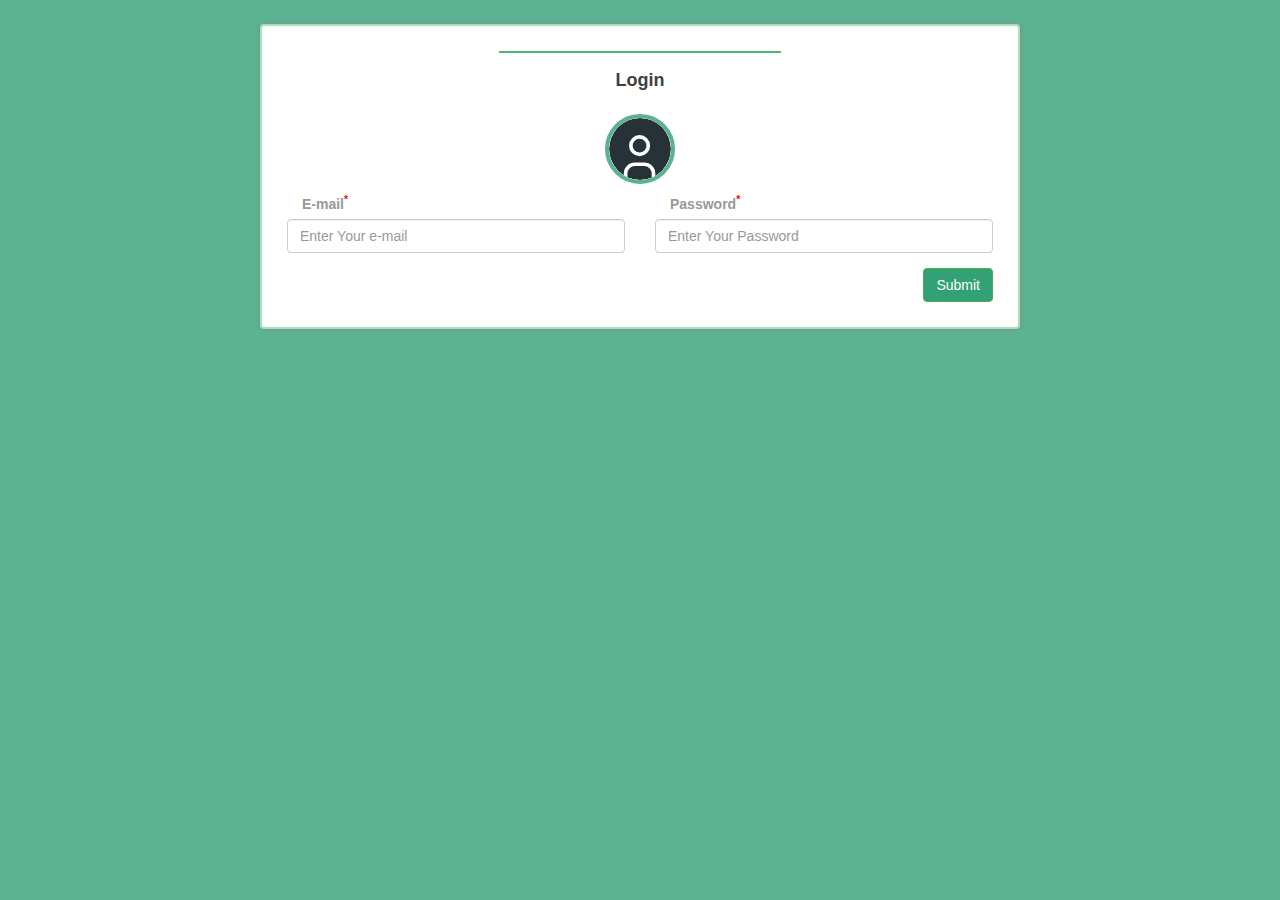
<file: html/login.html>
<!DOCTYPE html>
<html lang="en">

<head>
    <meta charset="UTF-8">
    <meta name="description" content=" Registration template in html.">
    <meta name="keywords" content="Login page">
    <meta name="author" content="Adewunmi Oladele">
    <meta http-equiv="X-UA-Compatible" content="IE=edge">
    <meta name="viewport" content="width=device-width, initial-scale=1.0">
    <link rel="stylesheet" href="https://fonts.googleapis.com/icon?family=Material+Icons">
    <link rel="stylesheet" href="https://maxcdn.bootstrapcdn.com/font-awesome/4.5.0/css/font-awesome.min.css">
    <link rel="stylesheet" href="https://maxcdn.bootstrapcdn.com/bootstrap/3.3.7/css/bootstrap.min.css"> 
    <Link rel="stylesheet" href="signup.css">
    <title>Login | Page </title>
</head>

<body>

    <form action="/html/success.html" target="_blank" method="post" >

        <div class="container container-table">
            <div class="row vertical-center-row">
                <div class="col-xs-12 col-sm-8 col-sm-offset-2 no-email-main-div">

                    <hr>
                    <div class="row">
                        <p class="head-msg">Login</p>
                        <div class="col-xs-2 col-xs-offset-5 text-center column-div">

                            <img alt="user_407qlgbwptp" src="/task/user_web-1598433228.svg" class="avatar">
                        </div>
                    

                            <div class="col-sm-6">
                                <div class="form-group" style="margin-right:0px !important;">
                                    <label class="col-sm-12 " for="formGroupInput">E-mail<sup style="color:red;">*</sup>
                                    </label>
                                    <input class="form-control" type="email" name="email" required="required"
                                        id="formGroupInput" placeholder="Enter Your e-mail">
                                </div>
                            </div>

                            <div class="col-sm-6">
                                <div class="form-group" style="margin-right:0px !important;">
                                    <label class="col-sm-12 " for="formGroupInput">Password<sup
                                            style="color:red;">*</sup>
                                    </label>
                                    <input class="form-control" type="password" name="Password" required="required"
                                        id="formGroupInput" aria-hidden="true" placeholder="Enter Your Password">
                                </div>
                            </div>

                            <div class="col-sm-12">
                                <button type="submit" class="btn btn-success accept-btn pull-right">Submit</button>
                            </div>

                        </div>
                    </div>
                </div>
            </div>
        </div>
    </form>
</body>

</html>
</file>
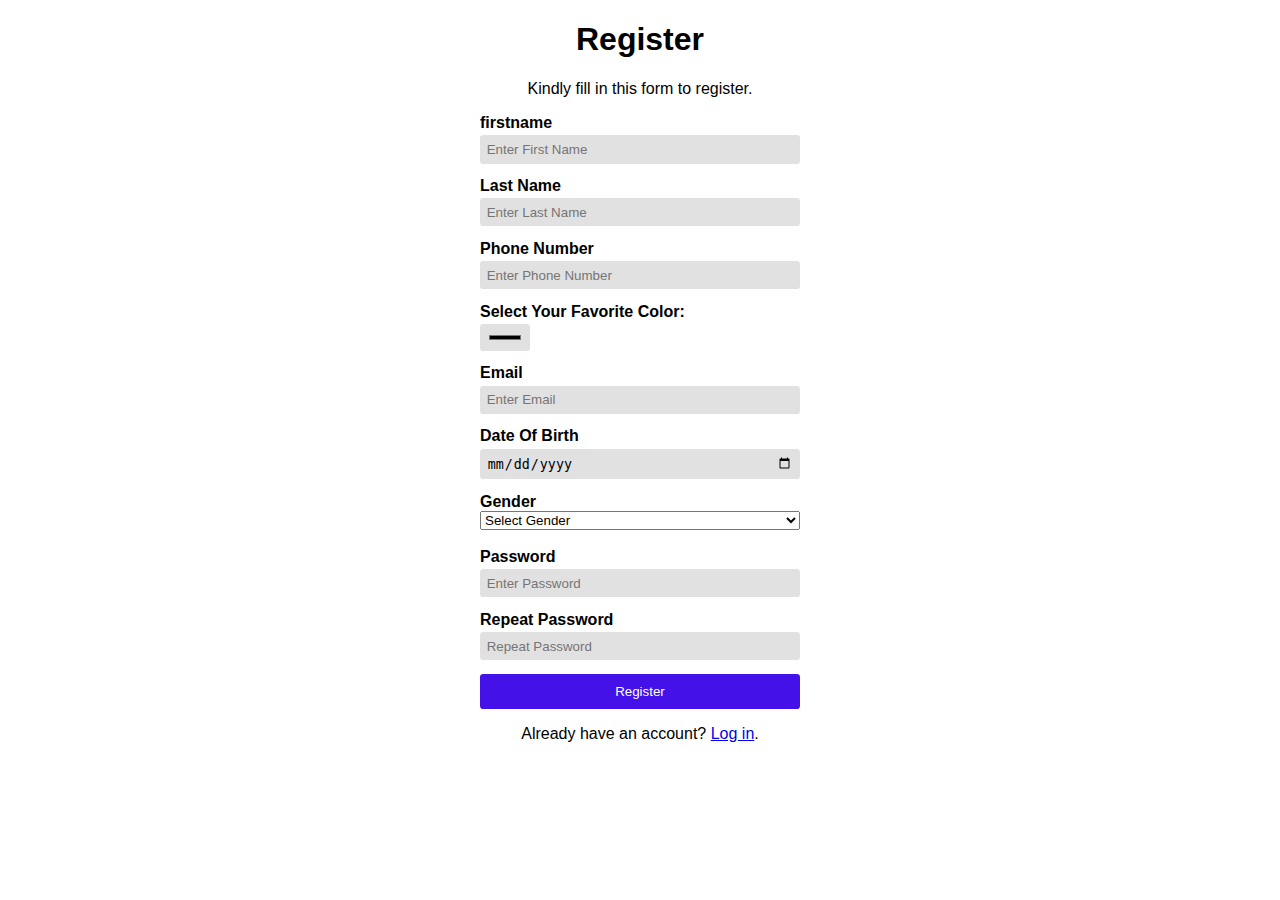
<file: html/register.html>
<!DOCTYPE html>
<html lang="en">
<head>
  <meta charset="UTF-8">
   <meta name="description" content=" Registration template in html.">
  <meta name="keywords" content="register page">
  <meta name="author" content="Adewunmi Oladele">
  <meta http-equiv="X-UA-Compatible" content="IE=edge">
  <meta name="viewport" content="width=device-width, initial-scale=1.0">
  <title>registration | Form </title>
  <link rel="stylesheet" href="styles.css">

</head>
<body>

<main>
  <h1>Register</h1>
  <p>Kindly fill in this form to register.</p>

  <form action="/html/success.html" target="_blank" >
    <div class="container">
     
      <label for="firstname"><b>firstname</b></label>
      <input
        type="text"
        placeholder="Enter First Name"
        name="firstname"
        id="firstname"
        required
      />

      <label for="lastname"><b>Last Name</b></label>
      <input
        type="text"
        placeholder="Enter Last Name"
        name="lastname"
        id="lastname"
        required
      />

      <label for="Phone"><b>Phone Number</b></label>
      <input
        type="tel"
        placeholder="Enter Phone Number"
        name="Phone"
        id="Phone"
        required
      />

      <label for="favcolor"><strong>Select Your Favorite Color:</strong> </label>
      <input 
        type="color" 
        id="favcolor" 
        name="favcolor" 
        required
      />
      
      <label for="email"><b>Email</b></label>
      <input
        type="email"
        placeholder="Enter Email"
        name="email"
        id="email"
        required
      />

      <label for="dob"><b>Date Of Birth</b></label>
      <input
        type="date"
        placeholder="Enter Date of Birth"
        name="dob"
        id="dob"
        required
      />

        <label class="col-sm-12 " for="formGroupInput"><strong>Gender</strong></label>
        <select name="gender" class="selectpicker form-control">
          <option value="" disabled="" selected="">Select Gender</option>
          <option value="male">Male</option>
          <option value="female">Female</option>
          <option value="other">Other</option>
      </select>
        <br>

      <label for="pwd"><b>Password</b></label>
      <input
        type="password"
        placeholder="Enter Password"
        name="pwd"
        id="pwd"
        required
      />

      <label for="pwd-repeat"><b>Repeat Password</b></label>
      <input
        type="password"
        placeholder="Repeat Password"
        name="pwd-repeat"
        id="pwd-repeat"
        required
      />

      <button type="submit">Register</button>
    </div>

    <section>
      <div>
        <p>Already have an account? <a href="login.html">Log in</a>.</p>
      </div>
    </form>
    </section>
</main>
</body>
</html>
</file>
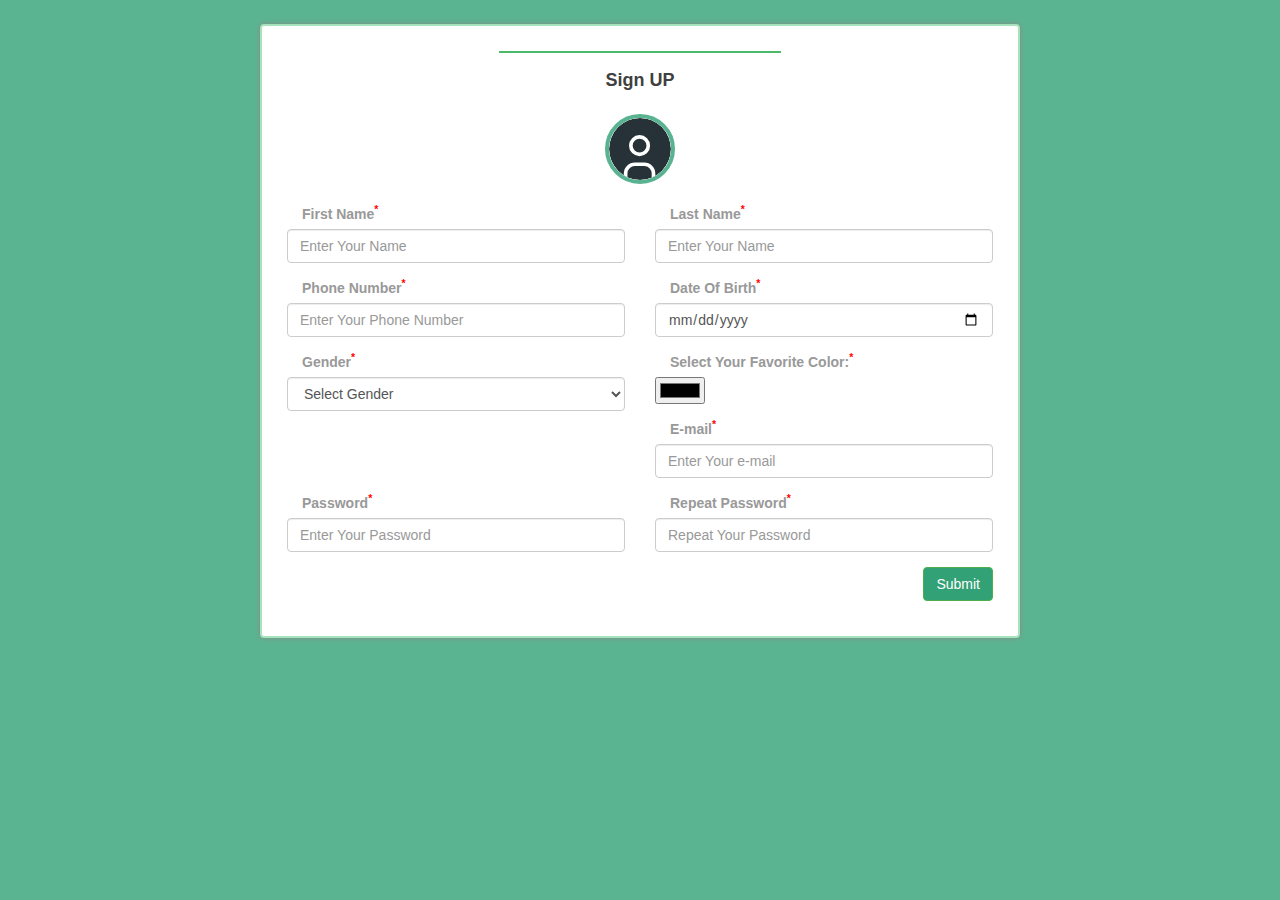
<file: html/signup.html>
<!DOCTYPE html>
<html lang="en">

<head>
    <meta charset="UTF-8">
    <meta name="description" content=" Registration template in html.">
    <meta name="keywords" content="register page">
    <meta name="author" content="Adewunmi Oladele">
    <meta http-equiv="X-UA-Compatible" content="IE=edge">
    <meta name="viewport" content="width=device-width, initial-scale=1.0">
    <link rel="stylesheet" href="https://fonts.googleapis.com/icon?family=Material+Icons">
    <link rel="stylesheet" href="https://maxcdn.bootstrapcdn.com/font-awesome/4.5.0/css/font-awesome.min.css">
    <link rel="stylesheet" href="https://maxcdn.bootstrapcdn.com/bootstrap/3.3.7/css/bootstrap.min.css"> 
    <Link rel="stylesheet" href="signup.css">
    <title>register | Page </title>
</head>

<body>

    <form action="/html/login.html" target="_blank" method="post" >

        <div class="container container-table">
            <div class="row vertical-center-row">
                <div class="col-xs-12 col-sm-8 col-sm-offset-2 no-email-main-div">

                    <hr>
                    <div class="row">
                        <p class="head-msg">Sign UP</p>
                        <div class="col-xs-2 col-xs-offset-5 text-center column-div">

                            <img alt="user_407qlgbwptp" src="/task/user_web-1598433228.svg" class="avatar">
                        </div>
                        <div class="col-xs-12 column-div">
                            <div class="col-sm-6">
                                <div class="form-group">
                                    <label class="col-sm-12 " for="formGroupInput">First Name<sup style="color:red;">*</sup></label>
                                    <input class="form-control typeahead" type="text" name="firstname" maxlength="50"
                                    required="required"
                                        placeholder="Enter Your Name">
                                </div>
                            </div>
                            <div class="col-sm-6">
                                <div class="form-group">
                                    <label class="col-sm-12 " for="formGroupInput">Last Name<sup style="color:red;">*</sup></label>
                                    <input class="form-control typeahead" type="text" name="lastname" maxlength="50"
                                    required="required"
                                        placeholder="Enter Your Name">
                                </div>
                            </div>

                            <div class="col-sm-6">
                                <div class="form-group">
                                    <label class="col-sm-12 " for="formGroupInput"><b>Phone Number</b><sup style="color:red;">*</sup></label>
                                    <input class="form-control typeahead" type="tel" name="Phone" autocomplete="off"
                                    required="required"
                                        id="formGroupInput" placeholder="Enter Your Phone Number">
                                </div>
                            </div>

                            <div class="col-sm-6">
                                <div class="form-group">
                                    <label class="col-sm-12 " for="formGroupInput">Date Of Birth<sup style="color:red;">*</sup></label>
                                    <input class="form-control typeahead" type="date" name="dateofbirth" maxlength="50"
                                    required="required"
                                        placeholder="Enter Your Date Of Birth">
                                </div>
                            </div>

                            <div class="col-sm-6">
                                <div class="form-group">
                                    <label class="col-sm-12 " for="formGroupInput">Gender<sup style="color:red;">*</sup></label>
                                    
                                    <select name="gender" 
                                    required="required"
                                    class="selectpicker form-control">
                                        <option value="" disabled selected>Select Gender</option>
                                        <option value="male">Male</option>
                                        <option value="female">Female</option>
                                        <option value="other">Other</option>
                                    </select>
                                </div>
                            </div>

                            <div class="col-sm-6">
                                <div class="form-group">
                                    <label class="col-sm-12 " for="favcolor">Select Your Favorite Color:<sup style="color:red;">*</sup></label>
                                    <input type="color"
                                    required="required"
                                    id="favcolor" name="favcolor">
                                </div>
                            </div>

                            <div class="col-sm-6">
                                <div class="form-group" style="margin-right:0px !important;">
                                    <label class="col-sm-12 " for="formGroupInput">E-mail<sup style="color:red;">*</sup>
                                    </label>
                                    <input class="form-control" type="email" name="email" required="required"
                                        id="formGroupInput" placeholder="Enter Your e-mail">
                                </div>
                            </div>

                            <div class="col-sm-6">
                                <div class="form-group" style="margin-right:0px !important;">
                                    <label class="col-sm-12 " for="formGroupInput">Password<sup
                                            style="color:red;">*</sup>
                                    </label>
                                    <input class="form-control" type="password" name="Password" required="required"
                                        id="formGroupInput" aria-hidden="true" placeholder="Enter Your Password">
                                </div>
                            </div>

                            <div class="col-sm-6">
                                <div class="form-group" style="margin-right:0px !important;">
                                    <label class="col-sm-12 " for="formGroupInput">Repeat Password<sup
                                            style="color:red;">*</sup>
                                    </label>
                                    <input class="form-control" type="password" name="re-password"
                                        required="required" id="formGroupInput" aria-hidden="true" placeholder="Repeat Your Password">
                                </div>
                            </div>

                            <div class="col-sm-12">
                                <button type="submit" class="btn btn-success accept-btn pull-right">Submit</button>
                            </div>

                        </div>
                    </div>
                </div>
            </div>
        </div>
    </form>
</body>

</html>
</file>
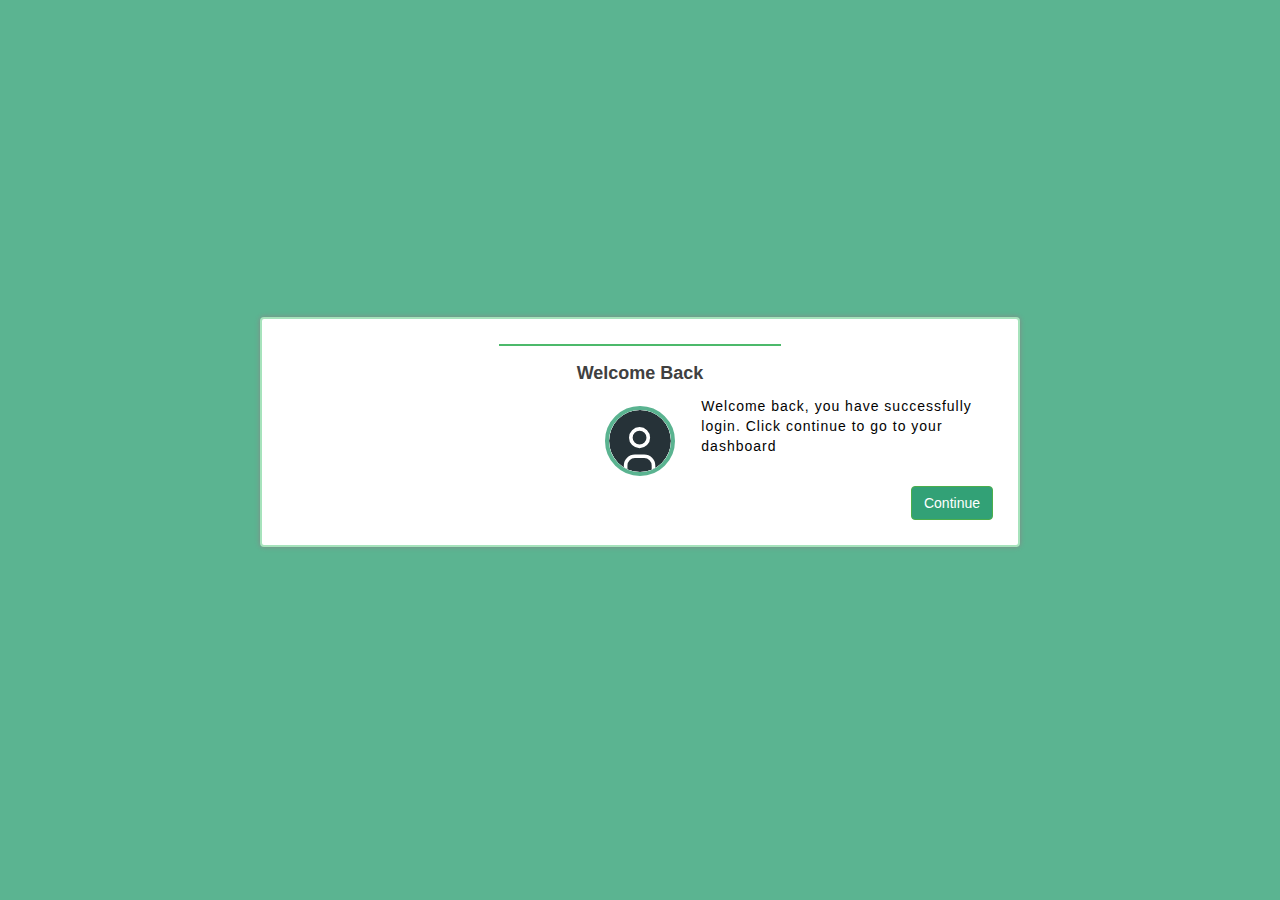
<file: html/success.html>
<!DOCTYPE html>
<html lang="en">

<head>
  <meta charset="UTF-8">
  <meta name="description" content=" Registration template in html.">
  <meta name="keywords" content="register page">
  <meta name="author" content="Adewunmi Oladele">
  <meta http-equiv="X-UA-Compatible" content="IE=edge">
  <meta name="viewport" content="width=device-width, initial-scale=1.0">
  <link rel="stylesheet" href="https://fonts.googleapis.com/icon?family=Material+Icons">
  <link rel="stylesheet" href="https://maxcdn.bootstrapcdn.com/font-awesome/4.5.0/css/font-awesome.min.css">
  <link rel="stylesheet" href="https://maxcdn.bootstrapcdn.com/bootstrap/3.3.7/css/bootstrap.min.css">
  <Link rel="stylesheet" href="signup.css">
  <title>Success | Page </title>
</head>

<body>


  <div class="container container-table">
    <div class="row vertical-center-row">
      <div class="col-xs-12 col-sm-8 col-sm-offset-2 no-email-main-div">

        <hr>
        <div class="row">
          <p class="head-msg">Welcome Back</p>
          <div class="col-xs-2 col-xs-offset-5 text-center column-div">

            <img alt="user_407qlgbwptp" src="/task/user_web-1598433228.svg" class="avatar">
          </div>

            <p id="message">
              Welcome back, you have successfully login. Click continue to go to your dashboard
              </p>

          <div class="col-sm-12" a href="#" >
            <button type="submit" class="btn btn-success accept-btn pull-right">Continue</button>
          </div>

        </div>
      </div>
    </div>
  </div>
</body>

</html>
</file>
<file: html/signup.css>
body {
    background: #1488EA;
  }
     html, body, .container-table {
        height: 100%;
        color: #999;
        padding-bottom: 20px;
        padding-top: 8px;
    }
    body{
        background-color: rgba(50,161,118,0.8);
        background-size: 20%;
    }
    .container-table {
        display: table;
    }
    .vertical-center-row {
        display: table-cell;
        vertical-align: middle;
    }
    .no-email-main-div{
        background: #fff;
        border: 2px solid #a6e3bc;
        box-shadow: 0 0 5px #888;
        border-radius: 4px;
        padding: 25px;
    } 
    .avatar{
        width: 70px;
        border-radius: 50%;
        border: 4px solid #5ab390;
    }
  
    .column-div{
        padding: 10px 0px;
    }
   
    hr{
        margin: 0 30%;
        border-top: 2px solid #4cb96b;
    }
    .btn-success{
        background-color: #32a176;
    }
    .response{
        color: #b92b27;
        font-weight: bold;
        font-size: 16px;
    }
    
    p.head-msg{
        text-align: center;
        font-size: 18px;
        margin-top: 15px;
        font-weight: bold;
        color: #404040;
    }
  
    .hide {
        display: none;
    }
    @keyframes spin {
        0% { transform: rotate(0deg); }
        100% { transform: rotate(360deg); }
    } 
      #message {
        margin-bottom: -.9em;
        color: #020202;
        letter-spacing: 1px;
      }
</file>
<file: html/styles.css>
.container{
    display: flex;
    flex-direction: column;
    width: 25vw;
}
h1, p{
    text-align: center;
}
/* font family is added */
body {
    font-family: Arial, Helvetica, sans-serif;
  }
  
  form {
    display: flex;
    flex-direction: column;
    align-items: center;
  }
  
  .container {
    display: flex;
    flex-direction: column;
    width: 25vw;
  }
  
  h1, p {
    text-align: center;
  }
  
  /* desired spacing for iniput fields */
  input {
    margin: 0.25em 0em 1em 0em;
  }
  /* more styles added to beautify the input fields */
input {
    margin: 0.25em 0em 1em 0em;
    outline: none;
    padding: 0.5em;
    border: none;
    background-color: rgb(225, 225, 225);
    border-radius: 0.25em;
    color: black;
  }
  /* styles for button */
button {
    padding: 0.75em;
    border: none;
    outline: none;
    background-color: rgb(68, 18, 232);
    color: white;
    border-radius: 0.25em;
  }
  
  /* hover functionality for button */
  button:hover {
    cursor: pointer;
    background-color: rgb(41, 4, 164);
  }
</file>
